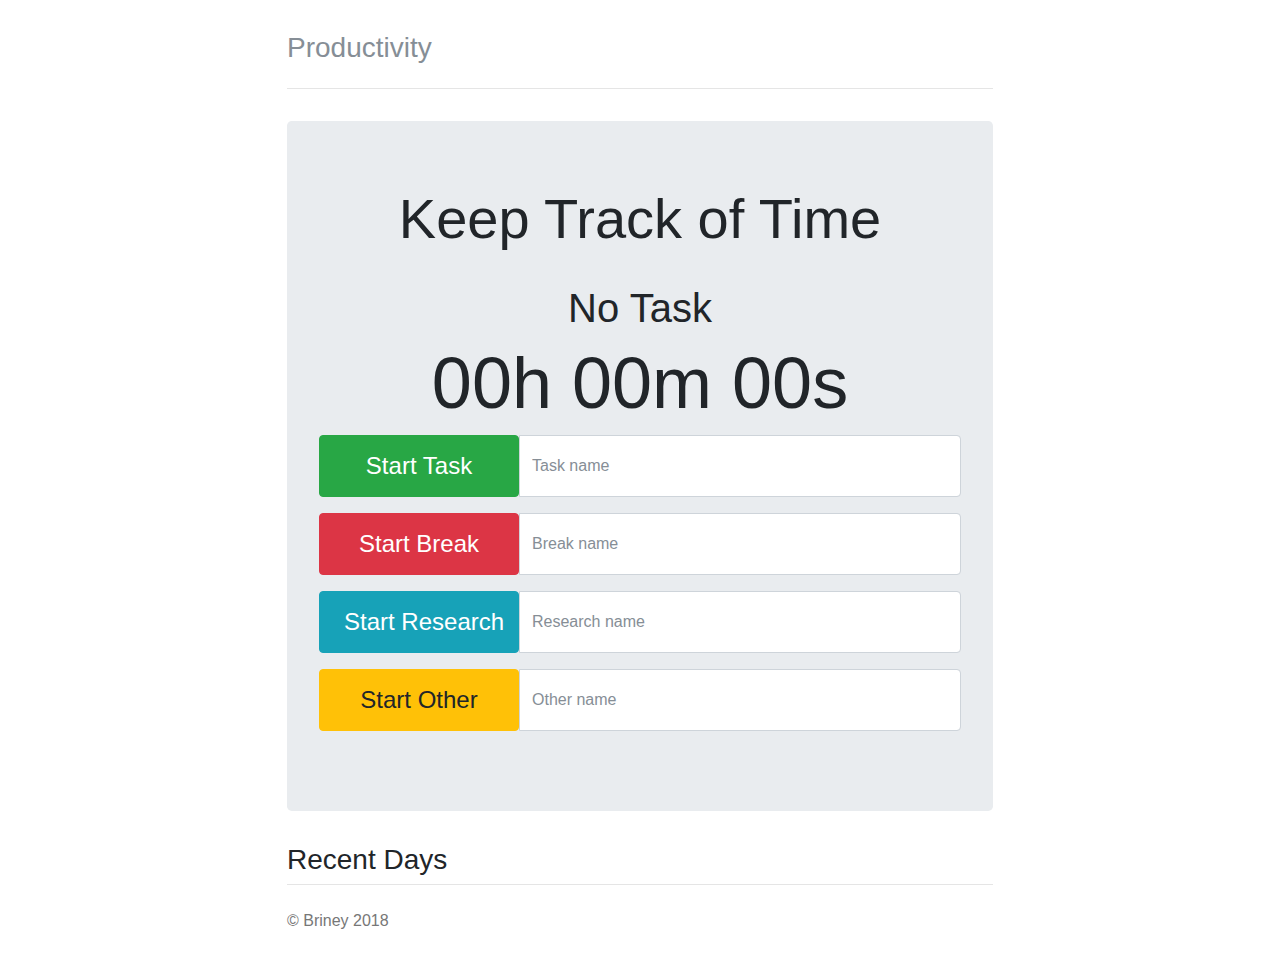
<file: productivity/index.html>
<!doctype html>
<html lang="en">
  <head>
    <meta charset="utf-8">
    <meta name="viewport" content="width=device-width, initial-scale=1, shrink-to-fit=no">

    <title>Productivity</title>
    <link rel="icon" href="favicon.ico" id="dynamic-favicon">
    <!-- Bootstrap core CSS -->
    <link href="css/bootstrap.min.css" rel="stylesheet">
    <!-- Custom CSS for application -->
    <link href="css/style.css" rel="stylesheet">
    
  </head>

  <body onload="load()">

    <div class="container">
      <header class="header clearfix">
        <nav>
        </nav>
        <h3 class="text-muted">Productivity</h3>
      </header>

      <main role="main">

        <div class="jumbotron">
            <h1 class="display-4 tagline" id="top_header">Keep Track of Time</h1>
            <div id="current_task">
                <h1 class="display-5" id="task">No Task</h1>
                <h1 class="display-3" id="time">00h 00m 00s</h1>
            </div>
            <form id="myform">
            </form>
            
        </div>
          
        

          
            <h3 class="display-6">Recent Days</h3>
            <div id="recentdays"></div>
          


      </main>
        

      <footer class="footer">
        <p>&copy; Briney 2018</p>
      </footer>

    </div> <!-- /container -->
    <!-- copied from jquery cdn. required for bootstrap --> 
    <script
          src="https://code.jquery.com/jquery-3.2.1.js"
          integrity="sha256-DZAnKJ/6XZ9si04Hgrsxu/8s717jcIzLy3oi35EouyE="
          crossorigin="anonymous"></script>
    <!-- bootstrap -->
    <script src="js/bootstrap.min.js"></script>
    <!-- our own js -->
    <script src="js/utils.js"></script>
    <script src="js/tasks.js"></script>
    <script src="js/app.js"></script>
      
  </body>
</html>
</file>
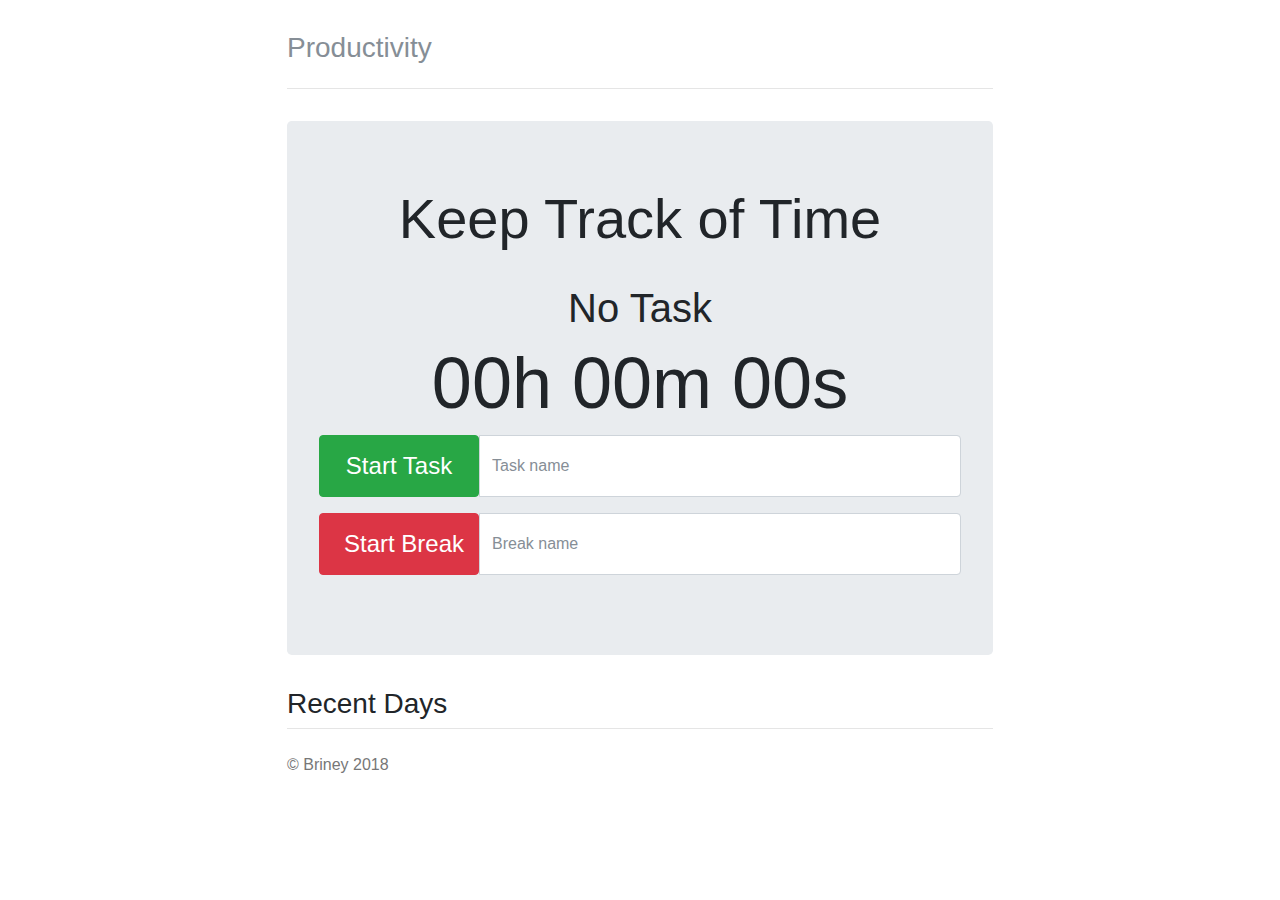
<file: productivity/productivity/index.html>
<!doctype html>
<html lang="en">
  <head>
    <meta charset="utf-8">
    <meta name="viewport" content="width=device-width, initial-scale=1, shrink-to-fit=no">

    <title>Productivity</title>
    <link rel="icon" href="favicon.ico" id="dynamic-favicon">
    <!-- Bootstrap core CSS -->
    <link href="css/bootstrap.min.css" rel="stylesheet">
    <!-- Custom CSS for application -->
    <link href="css/style.css" rel="stylesheet">
    
  </head>

  <body onload="load()">

    <div class="container">
      <header class="header clearfix">
        <nav>
        </nav>
        <h3 class="text-muted">Productivity</h3>
      </header>

      <main role="main">

        <div class="jumbotron">
            <h1 class="display-4 tagline" id="top_header">Keep Track of Time</h1>
            <div id="current_task">
                <h1 class="display-5" id="task">No Task</h1>
                <h1 class="display-3" id="time">00h 00m 00s</h1>
            </div>
            <form id="myform">
                <div class="input-group">
                    <button class="btn btn-success samewidth" type="button" onclick="buttonPress('task')" id="btntask">Start Task</button>
                    <input type="text" id="taskname" class="form-control" placeholder="Task name">
                </div>
                <div class="input-group">
                    <button class="btn btn-danger samewidth" type="button" onclick="buttonPress('break')" id="btnbreak">Start Break</button>
                    <input type="text" id="breakname" class="form-control" placeholder="Break name">
                </div>
            </form>
            
        </div>
          
        

          
            <h3 class="display-6">Recent Days</h3>
            <div id="recentdays"></div>
          


      </main>
        

      <footer class="footer">
        <p>&copy; Briney 2018</p>
      </footer>

    </div> <!-- /container -->
    <!-- copied from jquery cdn. required for bootstrap --> 
    <script
          src="https://code.jquery.com/jquery-3.2.1.js"
          integrity="sha256-DZAnKJ/6XZ9si04Hgrsxu/8s717jcIzLy3oi35EouyE="
          crossorigin="anonymous"></script>
    <!-- bootstrap -->
    <script src="js/bootstrap.min.js"></script>
    <!-- our own js -->
    <script src="js/utils.js"></script>
    <script src="js/app.js"></script>
      
  </body>
</html>
</file>
<file: productivity/css/style.css>
/* Space out content a bit */
body {
  padding-top: 1.5rem;
  padding-bottom: 1.5rem;
}

/* Everything but the jumbotron gets side spacing for mobile first views */
.header,
.marketing,
.footer {
  padding-right: 1rem;
  padding-left: 1rem;
}

/* Custom page header */
.header {
  padding-bottom: 1rem;
  border-bottom: .05rem solid #e5e5e5;
}

/* Make the masthead heading the same height as the navigation */
.header h3 {
  margin-top: 0;
  margin-bottom: 0;
  line-height: 3rem;
}

/* Custom page footer */
.footer {
  padding-top: 1.5rem;
  color: #777;
  border-top: .05rem solid #e5e5e5;
}

/* Customize container */
@media (min-width: 48em) {
  .container {
    max-width: 46rem;
  }
}
.container-narrow > hr {
  margin: 2rem 0;
}

/* Main marketing message and sign up button */
.jumbotron {
  text-align: center;
  border-bottom: .05rem solid #e5e5e5;
}
.jumbotron .btn {
  padding: .75rem 1.5rem;
  font-size: 1.5rem;
}

.well {
  padding: .65rem 1.5rem;
  background-color: #e9ecef;
  border-radius: 0.3rem;
}

.card {
  margin: 1.0rem;
}

/* Supporting marketing content */
.marketing {
  margin: 3rem 0;
}
.marketing p + h4 {
  margin-top: 1.5rem;
}

/* Responsive: Portrait tablets and up */
@media screen and (min-width: 48em) {
  /* Remove the padding we set earlier */
  .header,
  .marketing,
  .footer {
    padding-right: 0;
    padding-left: 0;
  }

  /* Space out the masthead */
  .header {
    margin-bottom: 2rem;
  }

  /* Remove the bottom border on the jumbotron for visual effect */
  .jumbotron {
    border-bottom: 0;
  }
}

.input-group {
    margin-bottom: 1rem;
}

.samewidth {
    width: 200px !important;
}

.tagline {
    margin-bottom: 2rem;
}

.bg-progress {
    background-color: #e9ecef !important;
}
</file>
<file: productivity/productivity/css/style.css>
/* Space out content a bit */
body {
  padding-top: 1.5rem;
  padding-bottom: 1.5rem;
}

/* Everything but the jumbotron gets side spacing for mobile first views */
.header,
.marketing,
.footer {
  padding-right: 1rem;
  padding-left: 1rem;
}

/* Custom page header */
.header {
  padding-bottom: 1rem;
  border-bottom: .05rem solid #e5e5e5;
}

/* Make the masthead heading the same height as the navigation */
.header h3 {
  margin-top: 0;
  margin-bottom: 0;
  line-height: 3rem;
}

/* Custom page footer */
.footer {
  padding-top: 1.5rem;
  color: #777;
  border-top: .05rem solid #e5e5e5;
}

/* Customize container */
@media (min-width: 48em) {
  .container {
    max-width: 46rem;
  }
}
.container-narrow > hr {
  margin: 2rem 0;
}

/* Main marketing message and sign up button */
.jumbotron {
  text-align: center;
  border-bottom: .05rem solid #e5e5e5;
}
.jumbotron .btn {
  padding: .75rem 1.5rem;
  font-size: 1.5rem;
}

.well {
  padding: .65rem 1.5rem;
  background-color: #e9ecef;
  border-radius: 0.3rem;
}

.card {
  margin: 1.0rem;
}

/* Supporting marketing content */
.marketing {
  margin: 3rem 0;
}
.marketing p + h4 {
  margin-top: 1.5rem;
}

/* Responsive: Portrait tablets and up */
@media screen and (min-width: 48em) {
  /* Remove the padding we set earlier */
  .header,
  .marketing,
  .footer {
    padding-right: 0;
    padding-left: 0;
  }

  /* Space out the masthead */
  .header {
    margin-bottom: 2rem;
  }

  /* Remove the bottom border on the jumbotron for visual effect */
  .jumbotron {
    border-bottom: 0;
  }
}

.input-group {
    margin-bottom: 1rem;
}

.samewidth {
    width: 160px !important;
}

.tagline {
    margin-bottom: 2rem;
}

.bg-progress {
    background-color: #e9ecef !important;
}
</file>
